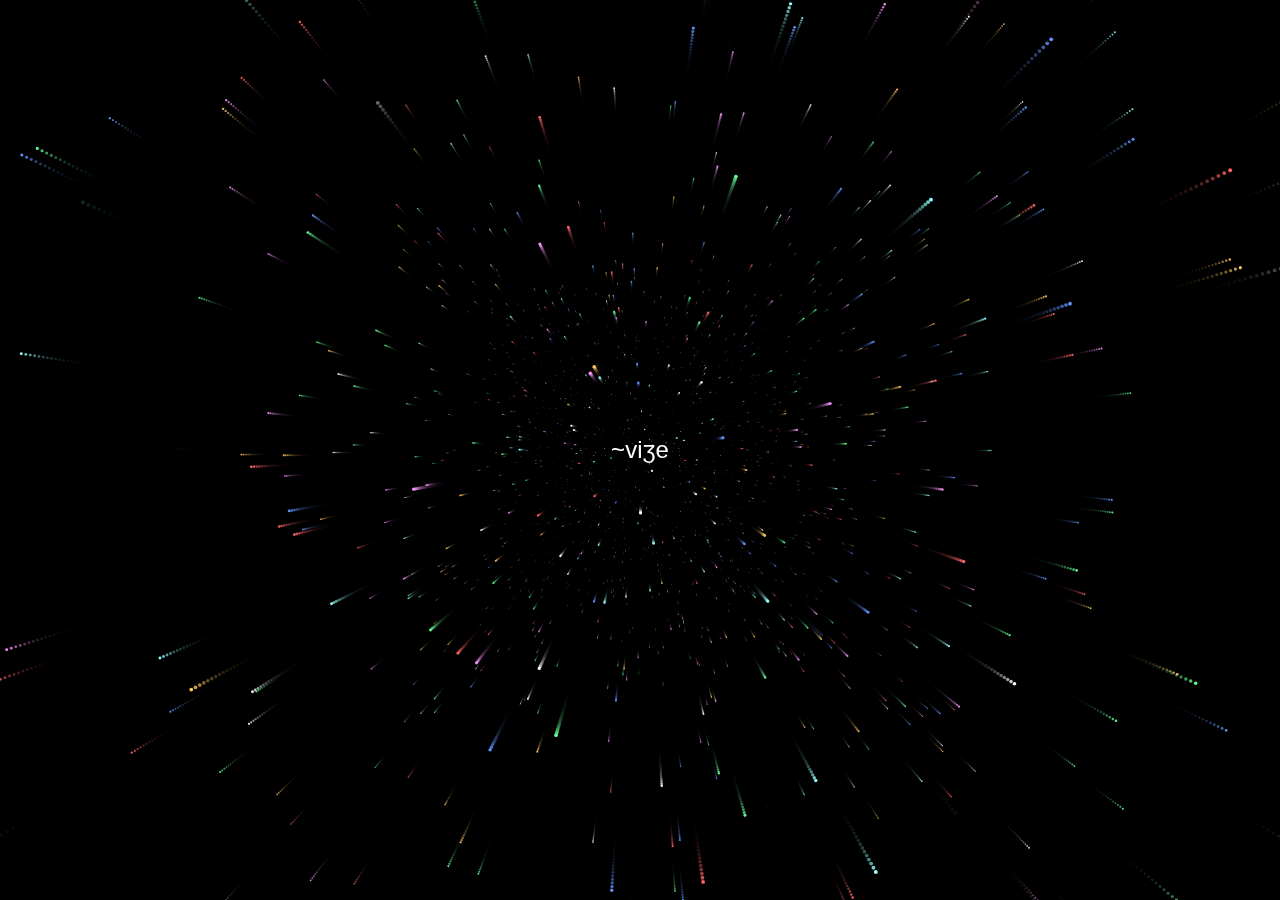
<file: Stars/index.html>
<!DOCTYPE html>
<html lang="en" >
<head>
  <meta charset="UTF-8">
  <title>Infinite universe</title>
  <link rel="stylesheet" href="stars.css">
</head>
<body>
  <canvas id="universe"></canvas>
    <div id="intro-text">~viʒe</div>
<script  src="stars.js"></script>
<!--_z.taosif2006-->
</body>
</html>
</file>
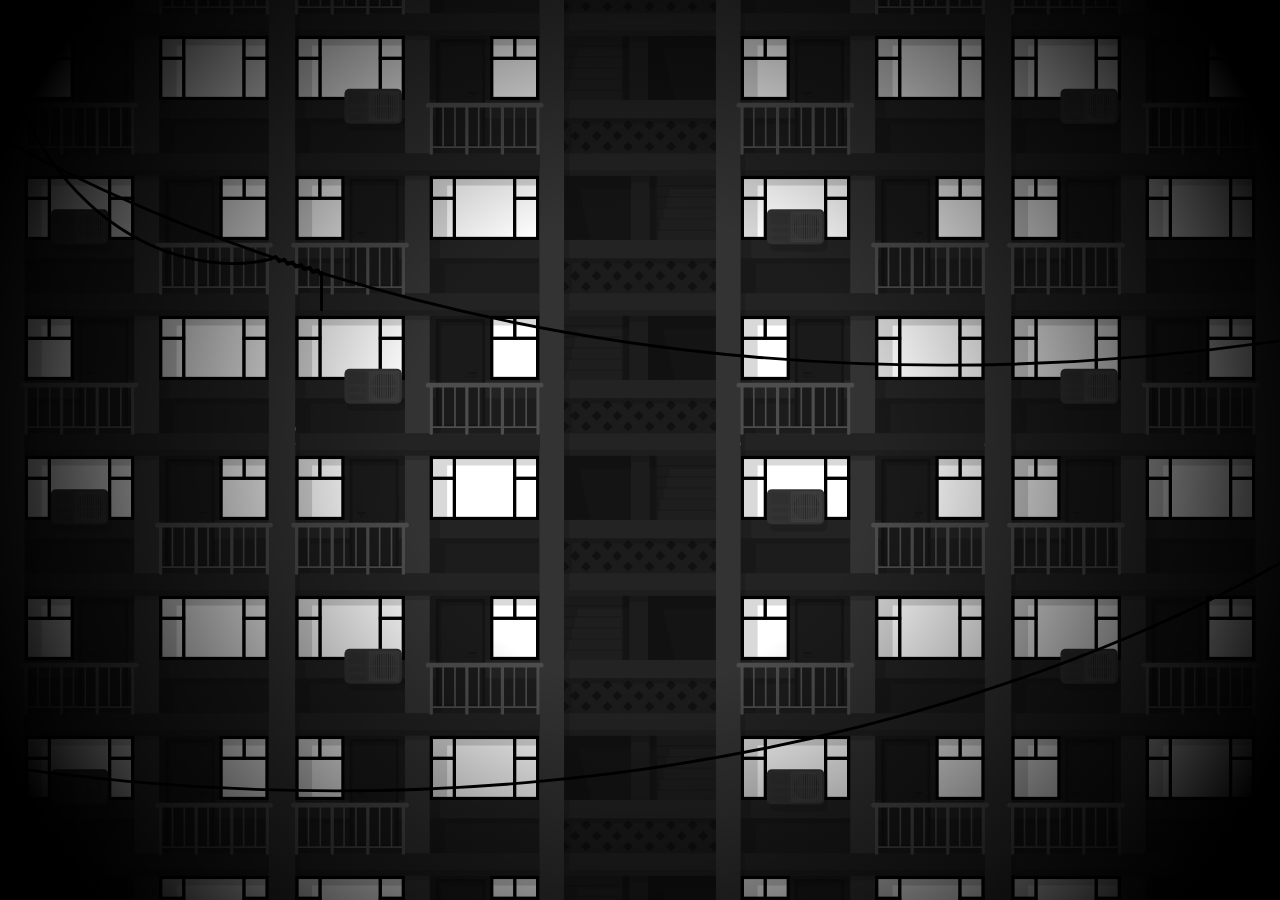
<file: Truth/index.html>
<!DOCTYPE html>
<html>
<head>
    <meta charset="UTF-8">
    <meta name="viewport" content="width=device-width, initial-scale=1.0">
    <title>The Hard Truth</title>
    <style>
    * {
      margin: 0;
      padding: 0;
      color: white;
    }

    body {
      background-color: black;
      overflow: hidden;
      width: 100vw;
      height: 100vh;
      color: white;
      text-align: center;
      line-height: 100vh;
      font-style: italic;
      font-weight: 100;
      font-size: 5vw;  /* Changed from 10vw to 5vw */
      letter-spacing: 20px;
    }

    #word {
      opacity: 0;
      transition: opacity 2s;  /* Slow fade-in and fade-out */
      animation: swing 3s ease-in-out infinite; /* Light swing effect */
      z-index: 1;
    }

    @keyframes swing {
      0%, 100% {
        transform: translateX(0); /* Start and end with no movement */
      }
      50% {
        transform: translateX(10px); /* Light horizontal movement */
      }
    }

    .vignette {
      background: radial-gradient(circle, rgba(0, 0, 0, 0) 30%, rgba(0, 0, 0, 1) 90%);
      position: absolute;
      width: 100vw;
      height: 100vh;
      z-index: 10;
    }

    .building {
      position: absolute;
      background-size: 56vw;
      background-position: center center;
      width: 100vw;
      height: 100vh;
      background-image: url("resources/ladder-01.svg");
      animation: moveY 3000s linear infinite;
    }

    @keyframes moveY {
      from {
        background-position-y: -100000px;
      }

      to {
        background-position-y: 100000px;
      }
    }

    .wires {
      position: absolute;
      width: 100vw;
      height: 100vh;
      background-size: 100vw;
      background-position: center center;
    }

    .w01 {
      background-image: url("resources/w01.svg");
      animation: moveY 2000s linear infinite;
      z-index: 2;
    }

    .buttonBox {
      position: absolute;
      z-index: 98;
      left: 50%;
      transform: translate(-49%);
      bottom: 20px;
    }

    .buttonBox a {
      color: white;
      text-decoration: none;
      display: block;
      float: left;
      padding-right: 10px;
      padding-left: 10px;
      font-style: italic;
      letter-spacing: 3px;
      text-shadow: 1px 1px 6px rgba(0, 0, 0, 0.2);
      transition: letter-spacing 0.2s ease-in-out;
      line-height: 40px;
      font-size: 10px;
    }

    .buttonBox a:hover {
      text-decoration: underline;
      letter-spacing: 5px;
    }
    </style>
</head>
<body>
    <div class="building"></div>
    <div class="wires w01"></div>
    <div class="vignette"></div>
    <div id="word">Infinity is the Limit</div>

    <script>
    const wordContainer = document.querySelector("#word");

    function showNextWord() {
      wordContainer.style.opacity = 1;
      setTimeout(hideWord, 2500);  // Show for 2.5 seconds
    }

    function hideWord() {
      wordContainer.style.opacity = 0;
      setTimeout(showNextWord, 2500);  // Hide for 2.5 seconds, then show again
    }

    showNextWord();
    </script>
</body>
</html>
</file>
<file: Stars/stars.css>
body {
  margin: 0;
  overflow: hidden;
  background: radial-gradient(ellipse at center, black 0%, #0a0a0a 100%);
}
canvas {
  display: block;
  width: 100vw;
  height: 100vh;
}

#intro-text {
  position: fixed;
  top: 50%;
  left: 50%;
  transform: translate(-50%, -50%);
  color: white;
  font-size: 1.5rem;
  font-family: 'Segoe UI', sans-serif;
  text-align: center;
  pointer-events: none;
  opacity: 1;
  transition: opacity 1.5s ease;
  z-index: 10;
}
</file>
